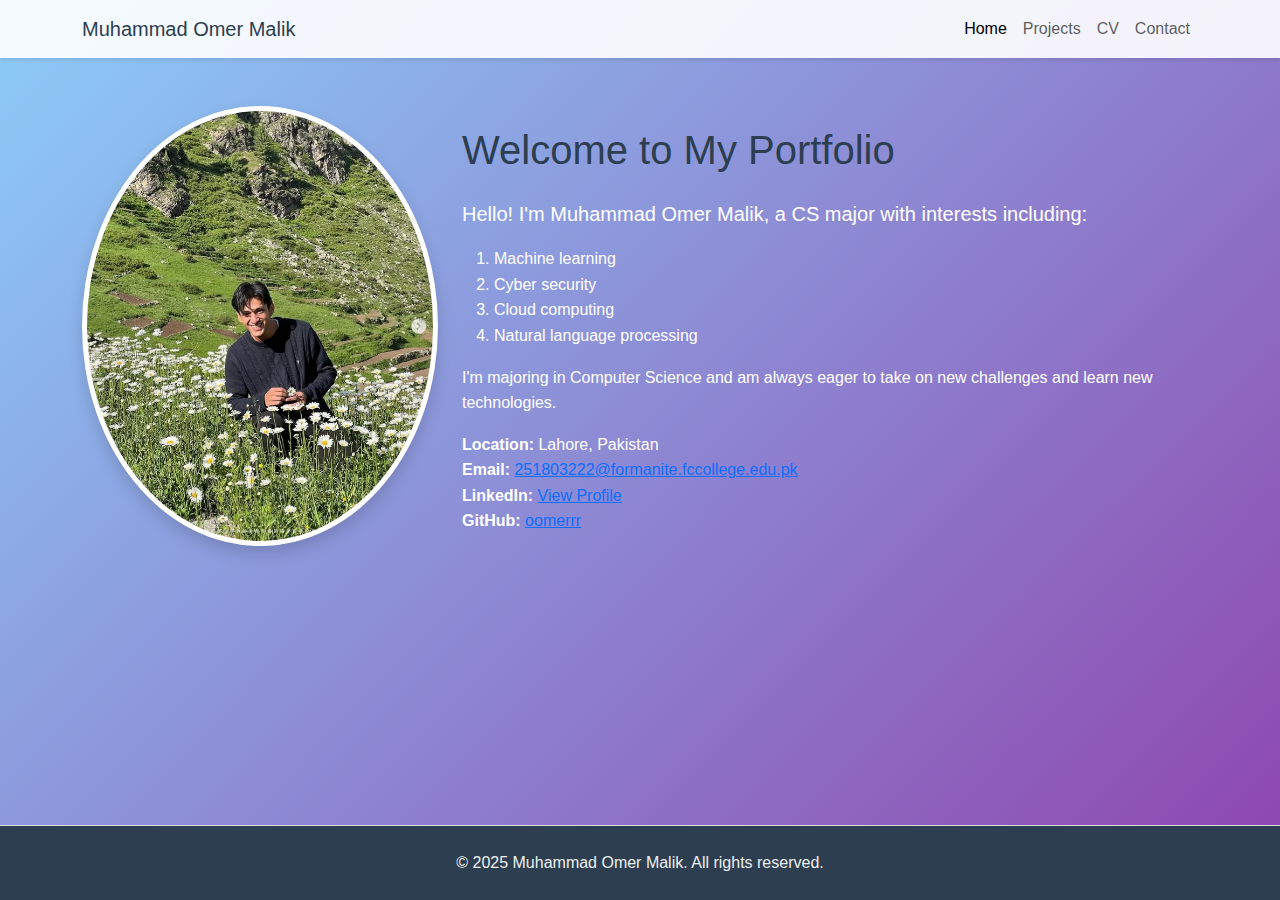
<file: index.html>
<!DOCTYPE html>
<html lang="en">
<head>
    <meta charset="UTF-8">
    <meta name="viewport" content="width=device-width, initial-scale=1.0">
    <title>Muhammad Omer Malik - Portfolio</title>
    <link href="https://cdn.jsdelivr.net/npm/bootstrap@5.1.3/dist/css/bootstrap.min.css" rel="stylesheet">
    <link href="styling.css" rel="stylesheet">
</head>
<body class="gradient-background">
    <!-- Navbar -->
    <nav class="navbar navbar-expand-lg navbar-light">
        <div class="container">
            <a class="navbar-brand" href="index.html">Muhammad Omer Malik</a>
            <button class="navbar-toggler" type="button" data-bs-toggle="collapse" data-bs-target="#navbarNav" aria-controls="navbarNav" aria-expanded="false" aria-label="Toggle navigation">
                <span class="navbar-toggler-icon"></span>
            </button>
            <div class="collapse navbar-collapse" id="navbarNav">
                <ul class="navbar-nav ms-auto">
                    <li class="nav-item"><a class="nav-link active" href="index.html">Home</a></li>
                    <li class="nav-item"><a class="nav-link" href="projects.html">Projects</a></li>
                    <li class="nav-item"><a class="nav-link" href="cv.html">CV</a></li>
                    <li class="nav-item"><a class="nav-link" href="contact.html">Contact</a></li>
                </ul>
            </div>
        </div>
    </nav>

    <!-- Main Content -->
    <main class="container my-5">
        <div class="row align-items-center">
            <div class="col-md-4 mb-4">
                <img src="omer.jpeg" alt="Muhammad Omer Malik" class="img-fluid rounded-circle shadow">
            </div>
            <div class="col-md-8">
                <h1 class="mb-4">Welcome to My Portfolio</h1>
                <p class="lead">Hello! I'm Muhammad Omer Malik, a CS major with interests including:</p>
                <ol>
                    <li>Machine learning</li>
                    <li>Cyber security</li>
                    <li>Cloud computing</li>
                    <li>Natural language processing</li>
                </ol>
                <p>I'm majoring in Computer Science and am always eager to take on new challenges and learn new technologies.</p>
                <ul class="list-unstyled">
                    <li><strong>Location:</strong> Lahore, Pakistan</li>
                    <li><strong>Email:</strong> <a href="mailto:251803222@formanite.fccollege.edu.pk">251803222@formanite.fccollege.edu.pk</a></li>
                    <li><strong>LinkedIn:</strong> <a href="http://www.linkedin.com/in/muhammad-omer-malik-1587ba291" target="_blank" rel="noopener">View Profile</a></li>
                    <li><strong>GitHub:</strong> <a href="https://github.com/oomerrr" target="_blank" rel="noopener">oomerrr</a></li>
                </ul>
            </div>
        </div>
    </main>

     <footer class="py-4 mt-5">
        <div class="container text-center">
            <p>&copy; 2025 Muhammad Omer Malik. All rights reserved.</p>
        </div>
    </footer>
    <script src="https://cdn.jsdelivr.net/npm/bootstrap@5.1.3/dist/js/bootstrap.bundle.min.js"></script>
</body>
</html>
</file>
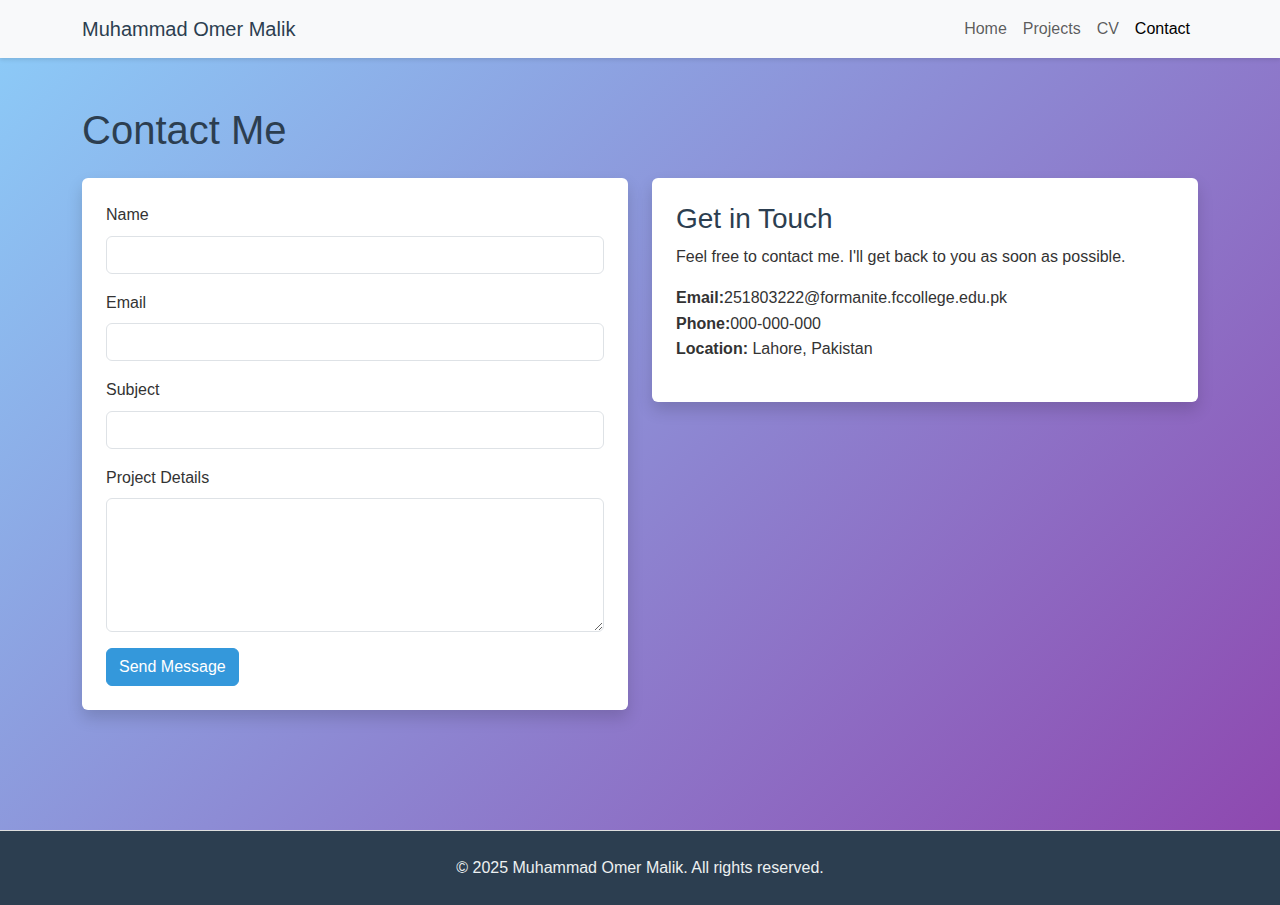
<file: contact.html>
<!DOCTYPE html>
<html lang="en">
<head>
    <meta charset="UTF-8">
    <meta name="viewport" content="width=device-width, initial-scale=1.0">
    <title>Muhammad Omer Malik- Contact</title>
    <link href="https://cdn.jsdelivr.net/npm/bootstrap@5.1.3/dist/css/bootstrap.min.css" rel="stylesheet">
    <link href="styling.css" rel="stylesheet">
</head>
<body>
    <nav class="navbar navbar-expand-lg navbar-light bg-light">
        <div class="container">
            <a class="navbar-brand" href="index.html"> Muhammad Omer Malik</a>
            <button class="navbar-toggler" type="button" data-bs-toggle="collapse" data-bs-target="#navbarNav" aria-controls="navbarNav" aria-expanded="false" aria-label="Toggle navigation">
                <span class="navbar-toggler-icon"></span>
            </button>
            <div class="collapse navbar-collapse" id="navbarNav">
                <ul class="navbar-nav ms-auto">
                    <li class="nav-item">
                        <a class="nav-link" href="index.html">Home</a>
                    </li>
                    <li class="nav-item">
                        <a class="nav-link" href="projects.html">Projects</a>
                    </li>
                    <li class="nav-item">
                        <a class="nav-link" href="cv.html">CV</a>
                    </li>
                    <li class="nav-item">
                        <a class="nav-link active" href="contact.html">Contact</a>
                    </li>
                </ul>
            </div>
        </div>
    </nav>

    <main class="container my-5">
        <h1 class="mb-4">Contact Me</h1>
        <div class="row">
            <div class="col-md-6 mb-4">
                <form class="shadow p-4 rounded">
                    <div class="mb-3">
                        <label for="name" class="form-label">Name</label>
                        <input type="text" class="form-control" id="name" required>
                    </div>
                    <div class="mb-3">
                        <label for="email" class="form-label">Email</label>
                        <input type="email" class="form-control" id="email" required>
                    </div>
                    <div class="mb-3">
                        <label for="subject" class="form-label">Subject</label>
                        <input type="text" class="form-control" id="subject" required>
                    </div>
                    <div class="mb-3">
                        <label for="message" class="form-label">Project Details</label>
                        <textarea class="form-control" id="message" rows="5" required></textarea>
                    </div>
                    <button type="submit" class="btn btn-primary">Send Message</button>
                </form>
            </div>
            <div class="col-md-6">
                <div class=" shadow p-4 rounded">
                    <h3>Get in Touch</h3>
                    <p>Feel free to contact me. I'll get back to you as soon as possible.</p>
                    <ul class="list-unstyled">
                        <li><strong>Email:</strong>251803222@formanite.fccollege.edu.pk</li>
                        <li><strong>Phone:</strong>000-000-000</li>
                        <li><strong>Location:</strong> Lahore, Pakistan</li>
                    </ul>
                </div>
            </div>
        </div>
    </main>

    <footer class="py-4 mt-5">
        <div class="container text-center">
            <p>&copy; 2025 Muhammad Omer Malik. All rights reserved.</p>
        </div>
    </footer>

    <script src="https://cdn.jsdelivr.net/npm/bootstrap@5.1.3/dist/js/bootstrap.bundle.min.js"></script>
</body>
</html>
</file>
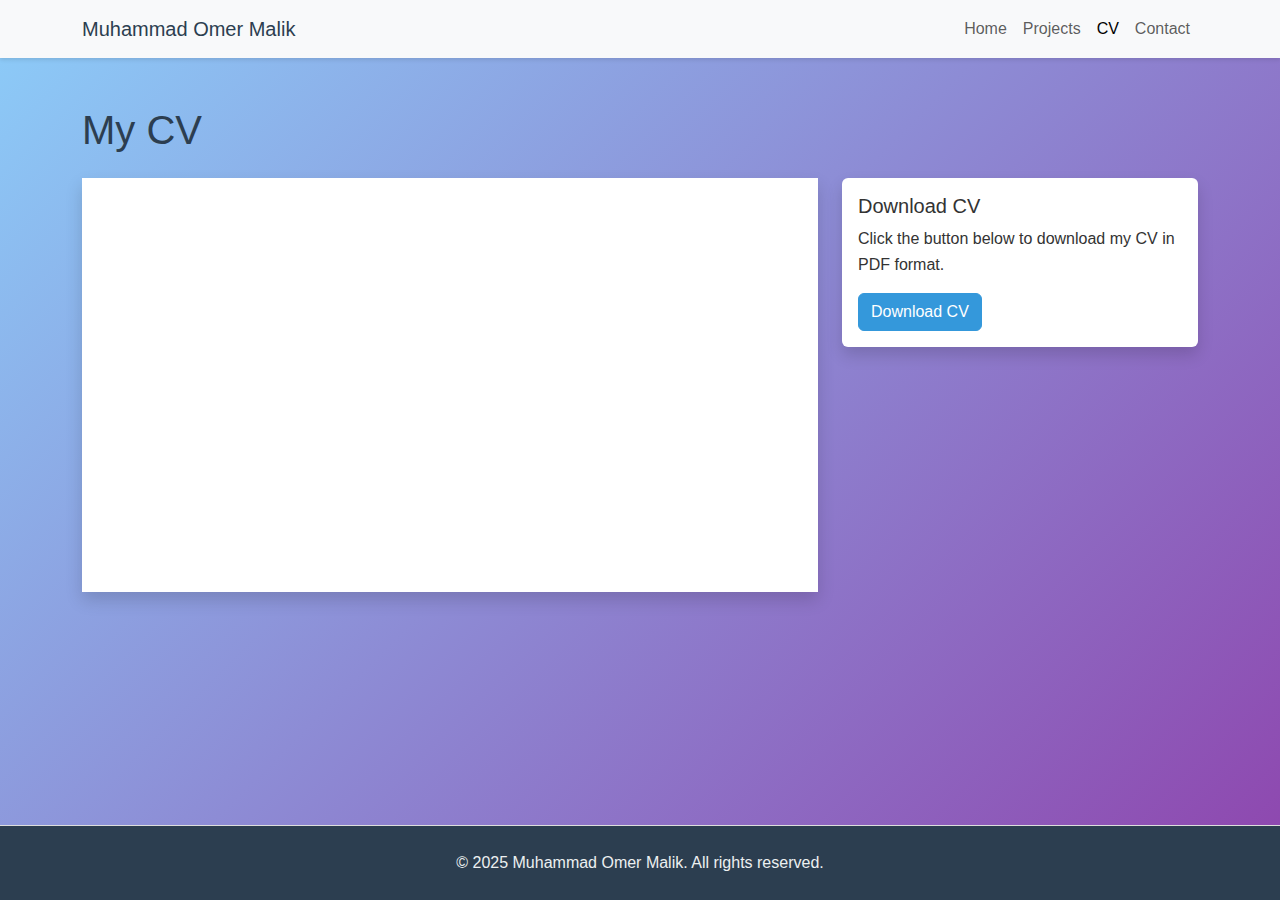
<file: cv.html>
<!DOCTYPE html>
<html lang="en">
<head>
    <meta charset="UTF-8">
    <meta name="viewport" content="width=device-width, initial-scale=1.0">
    <title>Muhammad Omer Malik - CV</title>
    <link href="https://cdn.jsdelivr.net/npm/bootstrap@5.1.3/dist/css/bootstrap.min.css" rel="stylesheet">
    <link href="styling.css" rel="stylesheet">
</head>
<body>
    <nav class="navbar navbar-expand-lg navbar-light bg-light">
        <div class="container">
            <a class="navbar-brand" href="index.html">Muhammad Omer Malik</a>
            <button class="navbar-toggler" type="button" data-bs-toggle="collapse" data-bs-target="#navbarNav" aria-controls="navbarNav" aria-expanded="false" aria-label="Toggle navigation">
                <span class="navbar-toggler-icon"></span>
            </button>
            <div class="collapse navbar-collapse" id="navbarNav">
                <ul class="navbar-nav ms-auto">
                    <li class="nav-item">
                        <a class="nav-link" href="index.html">Home</a>
                    </li>
                    <li class="nav-item">
                        <a class="nav-link" href="projects.html">Projects</a>
                    </li>
                    <li class="nav-item">
                        <a class="nav-link active" href="cv.html">CV</a>
                    </li>
                    <li class="nav-item">
                        <a class="nav-link" href="contact.html">Contact</a>
                    </li>
                </ul>
            </div>
        </div>
    </nav>

    <main class="container my-5">
        <h1 class="mb-4">My CV</h1>
        <div class="row">
            <div class="col-md-8 mb-4">
                <div class="ratio ratio-16x9 shadow">
                    <iframe src="cv.pdf" title="CV PDF" allowfullscreen></iframe>
                </div>
            </div>
            <div class="col-md-4">
                <div class="card shadow">
                    <div class="card-body">
                        <h5 class="card-title">Download CV</h5>
                        <p class="card-text">Click the button below to download my CV in PDF format.</p>
                        <a href="cv.pdf" class="btn btn-primary" download="omer_CV.pdf">Download CV</a>
                    </div>
                </div>
            </div>
        </div>
    </main>

     <footer class="py-4 mt-5">
        <div class="container text-center">
            <p>&copy; 2025 Muhammad Omer Malik. All rights reserved.</p>
        </div>
    </footer>

    <script src="https://cdn.jsdelivr.net/npm/bootstrap@5.1.3/dist/js/bootstrap.bundle.min.js"></script>
</body>
</html>
</file>
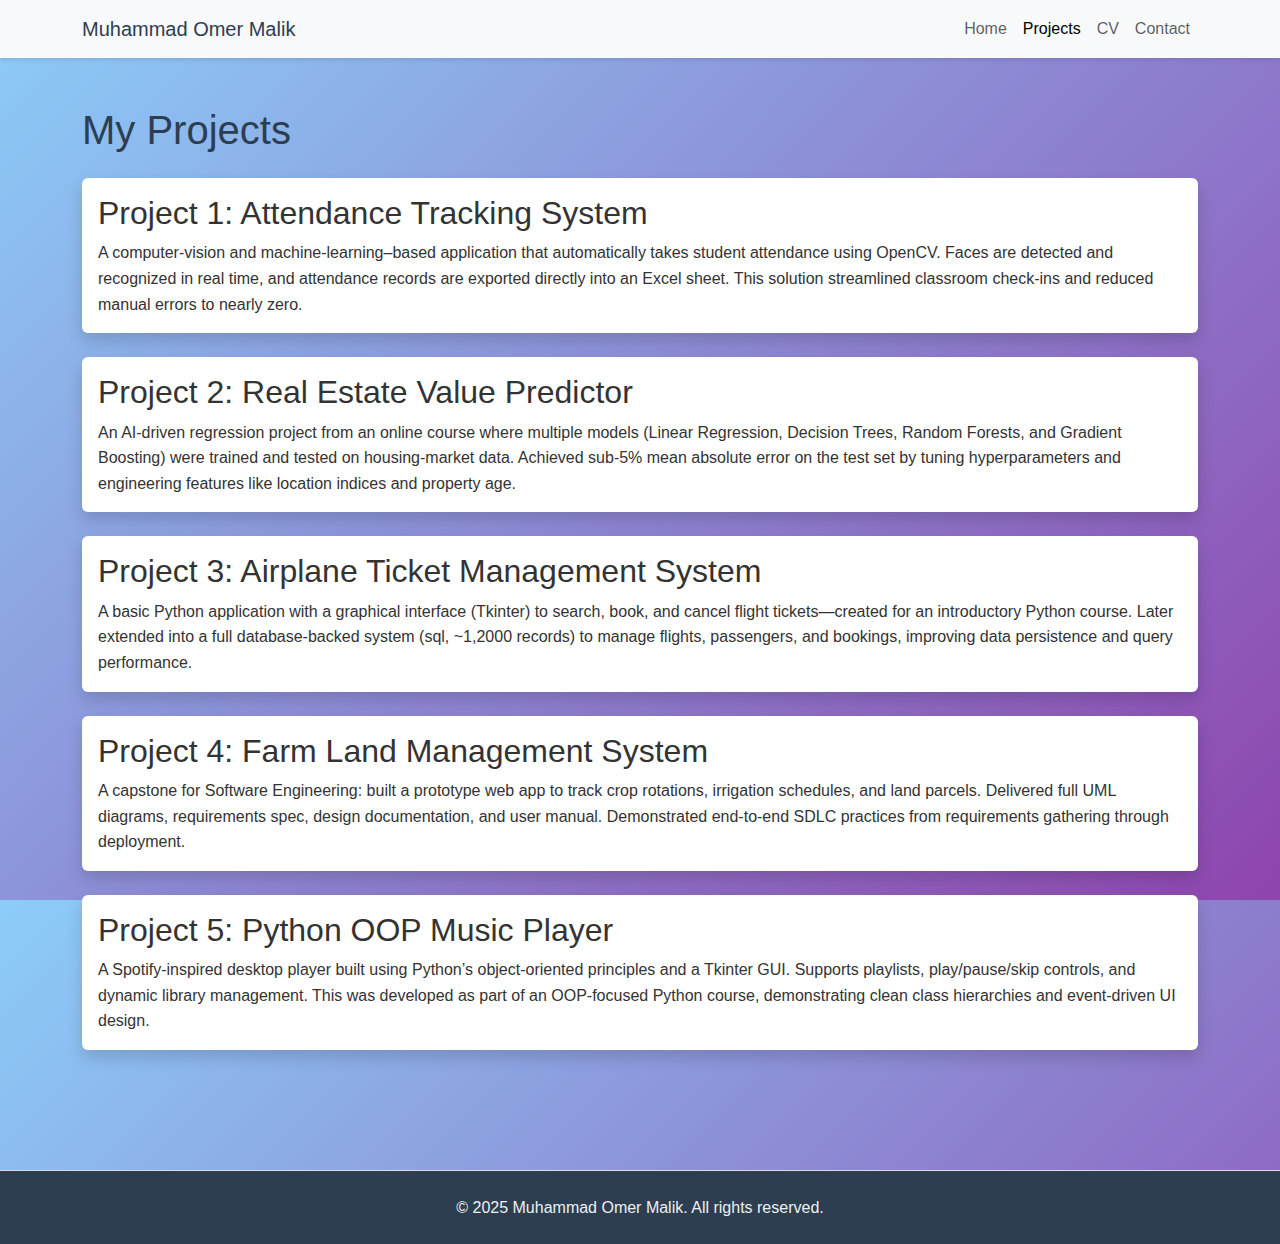
<file: projects.html>
<!DOCTYPE html>
<html lang="en">
<head>
    <meta charset="UTF-8">
    <meta name="viewport" content="width=device-width, initial-scale=1.0">
    <title>Muhammad Omer Malik- Projects</title>
    <link href="https://cdn.jsdelivr.net/npm/bootstrap@5.1.3/dist/css/bootstrap.min.css" rel="stylesheet">
    <link href="styling.css" rel="stylesheet">
</head>
<body>
    <nav class="navbar navbar-expand-lg navbar-light bg-light">
        <div class="container">
            <a class="navbar-brand" href="index.html">Muhammad Omer Malik</a>
            <button class="navbar-toggler" type="button" data-bs-toggle="collapse" data-bs-target="#navbarNav" aria-controls="navbarNav" aria-expanded="false" aria-label="Toggle navigation">
                <span class="navbar-toggler-icon"></span>
            </button>
            <div class="collapse navbar-collapse" id="navbarNav">
                <ul class="navbar-nav ms-auto">
                    <li class="nav-item">
                        <a class="nav-link" href="index.html">Home</a>
                    </li>
                    <li class="nav-item">
                        <a class="nav-link active" href="projects.html">Projects</a>
                    </li>
                    <li class="nav-item">
                        <a class="nav-link" href="cv.html">CV</a>
                    </li>
                    <li class="nav-item">
                        <a class="nav-link" href="contact.html">Contact</a>
                    </li>
                </ul>
            </div>
        </div>
    </nav>

    <main class="container my-5">
        <h1 class="mb-4">My Projects</h1>
        <div class="row">
            <div class="col-md-12 mb-4">
                <div class="card shadow">
                    <div class="card-body">
                        <h2 class="card-title">Project 1: Attendance Tracking System</h2>
                        <p class="card-text">A computer-vision and machine-learning–based application that automatically takes student attendance using OpenCV. Faces are detected and recognized in real time, and attendance records are exported directly into an Excel sheet. This solution streamlined classroom check-ins and reduced manual errors to nearly zero.</p>
                    </div>
                </div>
            </div>
            <div class="col-md-12 mb-4">
                <div class="card shadow">
                    <div class="card-body">
                        <h2 class="card-title">Project 2: Real Estate Value Predictor</h2>
                        <p class="card-text">An AI-driven regression project from an online course where multiple models (Linear Regression, Decision Trees, Random Forests, and Gradient Boosting) were trained and tested on housing-market data. Achieved sub-5% mean absolute error on the test set by tuning hyperparameters and engineering features like location indices and property age.</p>
                    </div>
                </div>
            </div>
            <div class="col-md-12 mb-4">
                <div class="card shadow">
                    <div class="card-body">
                        <h2 class="card-title">Project 3: Airplane Ticket Management System</h2>
                        <p class="card-text">A basic Python application with a graphical interface (Tkinter) to search, book, and cancel flight tickets—created for an introductory Python course. Later extended into a full database-backed system (sql, ~1,2000 records) to manage flights, passengers, and bookings, improving data persistence and query performance.</p>
                    </div>
                </div>
            </div>
            <div class="col-md-12 mb-4">
                <div class="card shadow">
                    <div class="card-body">
                        <h2 class="card-title">Project 4: Farm Land Management System</h2>
                        <p class="card-text">A capstone for Software Engineering: built a prototype web app to track crop rotations, irrigation schedules, and land parcels. Delivered full UML diagrams, requirements spec, design documentation, and user manual. Demonstrated end-to-end SDLC practices from requirements gathering through deployment.</p>
                    </div>
                </div>
            </div>
            <div class="col-md-12 mb-4">
                <div class="card shadow">
                    <div class="card-body">
                        <h2 class="card-title">Project 5: Python OOP Music Player</h2>
                        <p class="card-text">A Spotify-inspired desktop player built using Python’s object-oriented principles and a Tkinter GUI. Supports playlists, play/pause/skip controls, and dynamic library management. This was developed as part of an OOP-focused Python course, demonstrating clean class hierarchies and event-driven UI design.</p>
                    </div>
                </div>
            </div>
        </div>
    </main>

     <footer class="py-4 mt-5">
        <div class="container text-center">
            <p>&copy; 2025 Muhammad Omer Malik. All rights reserved.</p>
        </div>
    </footer>

    <script src="https://cdn.jsdelivr.net/npm/bootstrap@5.1.3/dist/js/bootstrap.bundle.min.js"></script>
</body>
</html>
</file>
<file: styling.css>
/* styling.css - Updated for site-wide gradient background and responsiveness (with card text color fix) */

/* 1. Global reset and default styles */
html, body {
  height: 100%;
  margin: 0;
  font-family: "Roboto", sans-serif;
  line-height: 1.6;
  /* site-wide gradient background */
  background: linear-gradient(135deg, #8ccdf9, #8e44ad);
  color: #fff;
  display: flex;
  flex-direction: column;
}

/* Let <main> grow to push footer to bottom */
main {
  flex: 1;
}

/* 2. Navbar styling - preserve Bootstrap responsiveness */
.navbar {
  box-shadow: 0 2px 4px rgba(0, 0, 0, 0.1);
  background-color: rgba(255, 255, 255, 0.9);
}
.navbar-brand,
h1, h2, h3 {
  color: #2c3e50;
}

/* Ensure toggler icon visible on light background */
.navbar-light .navbar-toggler-icon {
  filter: invert(0.5);
}

/* 3. Card and shadow effects, plus ensure dark text inside cards */
.card,
.shadow {
  transition: all 0.3s ease-in-out;
  border: none;
  box-shadow: 0 4px 6px rgba(0, 0, 0, 0.1);
  background-color: #fff;
  color: #333;
}
.card:hover,
.shadow:hover {
  transform: translateY(-5px);
  box-shadow: 0 6px 12px rgba(0, 0, 0, 0.15);
}

/* Ensure card-body text is dark */
.card-body {
  color: #333;
}

/* 4. Buttons */
.btn-primary {
  background-color: #3498db;
  border-color: #3498db;
  transition: all 0.3s ease;
}
.btn-primary:hover {
  background-color: #2980b9;
  border-color: #2980b9;
  transform: translateY(-2px);
  box-shadow: 0 4px 6px rgba(0, 0, 0, 0.1);
}

/* 5. Images */
.img-fluid {
  max-width: 100%;
  height: auto;
  border: 5px solid #fff;
  box-shadow: 0 4px 6px rgba(0, 0, 0, 0.1);
  border-radius: 50%; /* combine rounded-circle here */
}

/* 6. Typography */
.lead {
  font-size: 1.25rem;
  font-weight: 300;
}

/* 7. Content wrappers */
.content-wrapper {
  background-color: rgba(255, 255, 255, 0.9);
  border-radius: 10px;
  padding: 30px;
  box-shadow: 0 4px 6px rgba(0, 0, 0, 0.1);
  max-width: 100%; /* ensure no overflow */
  color: #333;
}

/* 8. Project cards flex layout */
.project-card {
  height: 100%;
  display: flex;
  flex-direction: column;
}
.project-card .card-body {
  flex-grow: 1;
  color: #333;
}

/* 9. Contact styles */
.contact-form {
  background-color: #fff;
  border-radius: 10px;
  padding: 30px;
  box-shadow: 0 4px 6px rgba(0, 0, 0, 0.1);
  color: #333; /* override to dark text inside form */
}
.contact-info {
  background-color: #3498db;
  color: #fff;
  border-radius: 10px;
  padding: 30px;
  height: 100%;
  max-width: 100%;
}
.contact-info h3 {
  color: #fff;
}
.contact-info ul {
  list-style-type: none;
  padding-left: 0;
}
.contact-info ul li {
  margin-bottom: 10px;
}

/* 10. Footer styling - responsive padding instead of fixed height */
.site-footer, footer {
  border-top: 1px solid #ddd;
  background-color: #2c3e50;
  color: #ecf0f1;
  padding: 1rem 0;
  text-align: center;
}
.site-footer p, footer p {
  margin: 0;
}

/* 11. Responsive tweaks */
@media (max-width: 767.98px) {
  .navbar-light .navbar-brand,
  .navbar-light .nav-link {
    color: #2c3e50;
  }
  .img-fluid {
    border-width: 3px;
  }
  .contact-form, .contact-info {
    padding: 20px;
  }
}
</file>
